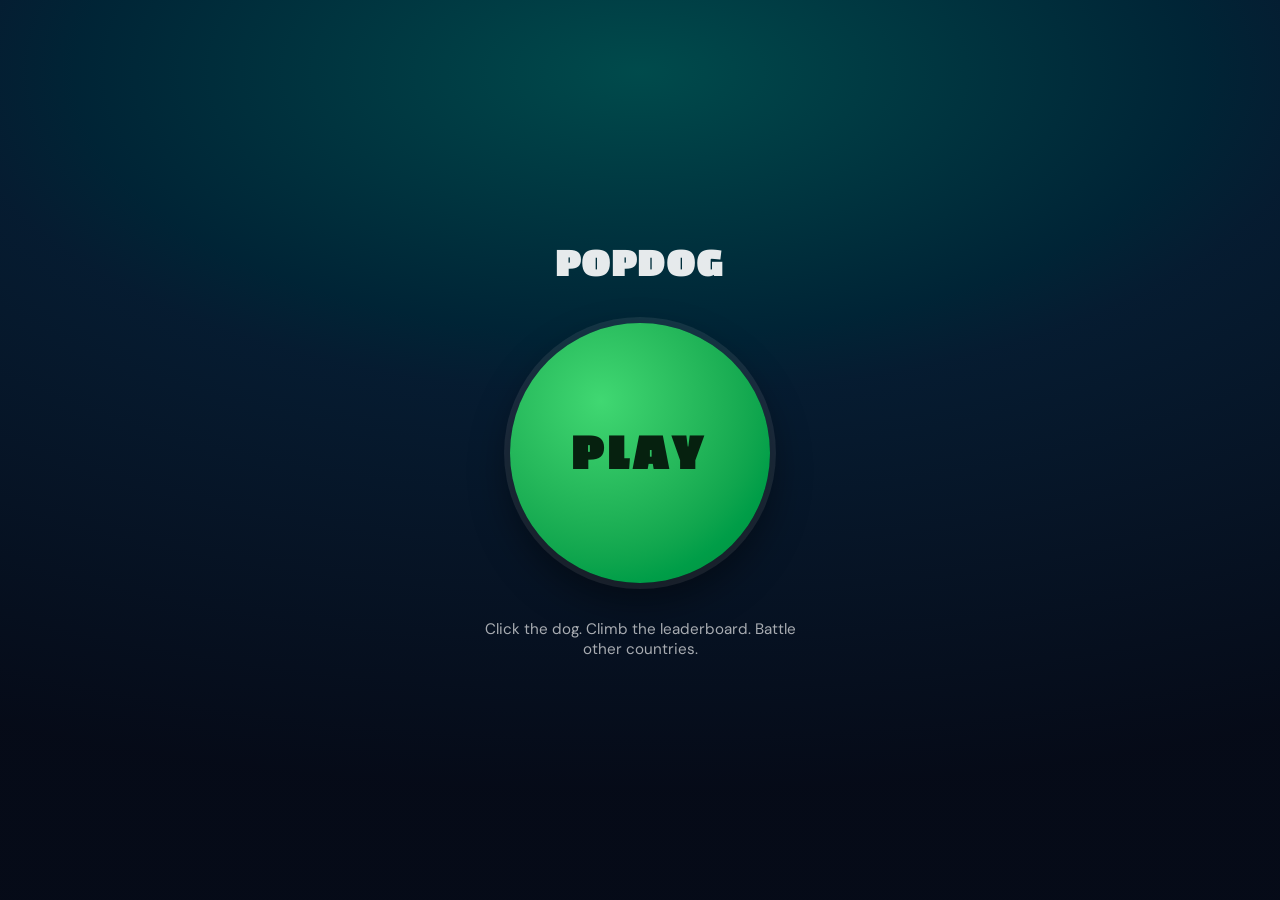
<file: index.html>
<!DOCTYPE html>
<html lang="en">
<head>
  <meta charset="UTF-8" />
  <script>
    // Bounce straight back to the welcome/ads screen if this tab didn't
    // arrive here via its PLAY button (e.g. a bookmarked/shared link to
    // this page directly) — keeps ads confined to first arrival instead of
    // letting a bookmark skip them. Runs before anything else loads so a
    // bounced visitor never sees a flash of the game.
    if (!sessionStorage.getItem("popdog_via_welcome")) {
      location.replace("welcome.html");
    }
  </script>
  <meta name="viewport" content="width=device-width, initial-scale=1.0, maximum-scale=1.0, user-scalable=no" />
  <meta name="theme-color" content="#0d1117" />
  <title>POPDOG</title>
  <script async src="https://www.googletagmanager.com/gtag/js?id=G-68BH9RHXPS"></script>
  <script>
    window.dataLayer = window.dataLayer || [];
    function gtag() { dataLayer.push(arguments); }
    gtag('js', new Date());
    gtag('config', 'G-68BH9RHXPS');
  </script>
  <link rel="preconnect" href="https://fonts.googleapis.com" />
  <link rel="preconnect" href="https://fonts.gstatic.com" crossorigin />
  <link href="https://fonts.googleapis.com/css2?family=Passion+One:wght@400;700;900&family=DM+Sans:ital,opsz,wght@0,9..40,400..900;1,9..40,700&display=swap" rel="stylesheet" />
  <link rel="stylesheet" href="style.2104f0f886.css" />
  <script src="https://challenges.cloudflare.com/turnstile/v0/api.js" async defer></script>
</head>
<body>
  <div class="app">
    <div class="scanlines" aria-hidden="true"></div>
    <div class="frenzy-veil" id="frenzy-veil" aria-hidden="true"></div>

    <!--
      Invisible Turnstile widget: gates click submission (see handleVerify
      in backend/main.go) on passing Cloudflare's bot check, without ever
      showing UI to a legitimate visitor. data-sitekey here is Cloudflare's
      published "always passes, invisible" test key — swap for the real
      site key before going live with a real TURNSTILE_SECRET_KEY.
    -->
    <div
      id="turnstile-widget"
      class="cf-turnstile"
      data-sitekey="1x00000000000000000000BB"
      data-size="invisible"
      data-callback="onTurnstileSuccess"
      data-error-callback="onTurnstileError"
    ></div>

    <button class="mute-btn" id="mute-btn" aria-label="Toggle sound" title="Toggle sound">🔊</button>

    <header class="app-header">
      <div class="you-block">
        <div class="country-pill">
          <span class="flag" id="you-flag">🌐</span>
          <span class="country-name" id="you-name">Somewhere</span>
        </div>
        <div class="rank-label" id="you-rank"></div>
        <div class="online-pill" id="online-pill" title="players online now">
          <span class="online-dot"></span>
          <span class="online-value" id="online-value">0</span>
          <span class="online-label">online</span>
        </div>
      </div>

      <div class="count-block">
        <div class="count" id="user-score">0</div>
        <div class="count-label">Pops</div>
      </div>

      <div class="cps-block">
        <div class="cps-pill">
          <span class="cps-value" id="cps-value">0</span>
          <span class="cps-unit">CPS</span>
        </div>
        <div class="cps-status" id="cps-status"></div>
      </div>
    </header>

    <main class="stage-wrap">
      <div class="stage" id="stage">
        <img
          id="dog"
          class="dog"
          src="Screenshot 2026-10-01 11.13.34.png"
          srcset="Screenshot 2026-10-01 11.13.34.png 480w, Screenshot 2026-10-01 11.13.34.png 960w, Screenshot 2026-10-01 11.13.34.png 1400w"
          sizes="(max-width: 644px) 116vw, 719px"
          alt="Popdog"
          draggable="false"
          loading="eager"
        />
      </div>
    </main>

    <div class="fx-layer" id="fx-layer" aria-hidden="true"></div>

    <div class="panels">
      <div class="battle-card">
        <div class="battle-row">
          <span class="battle-side">
            <span class="flag" id="battle-you-flag">🌐</span>
            <span class="battle-name" id="battle-you-name">You</span>
            <span class="battle-cps" id="battle-you-cps">0 CPS</span>
          </span>
          <span class="battle-mid">
            <span class="gap-label" id="gap-label">—</span>
            <span class="trend-label" id="trend-label"></span>
          </span>
          <span class="battle-side">
            <span class="battle-cps" id="battle-cps">0 CPS</span>
            <button class="battle-picker-btn" id="battle-picker-btn">
              <span class="battle-name" id="battle-name">—</span>
              <span class="chev">▼</span>
            </button>
            <span class="flag" id="battle-flag">🌐</span>
          </span>
        </div>
        <div class="tug-bar"><div class="tug-fill" id="tug-fill"></div></div>
        <ul class="battle-dropdown" id="battle-dropdown" hidden></ul>
      </div>

      <div class="board-card">
        <button class="board-toggle" id="board-toggle">
          <span>Country leaderboard</span>
          <span id="board-toggle-label">Show</span>
        </button>
        <div class="board-dropdown" id="board-dropdown" hidden>
          <div class="board-tabs">
            <button class="tab active" data-tab="alltime">All-Time</button>
            <button class="tab" data-tab="today">Today</button>
          </div>
          <ul class="board-list" id="board-list"></ul>
          <div class="board-status" id="board-status"></div>
        </div>
      </div>
    </div>
  </div>

  <div class="build-tag" id="build-tag">build 2026-08-20 20:05 UTC</div>

  <script src="app.39861b38a5.js"></script>
<script type="module" src="https://static.cloudflareinsights.com/beacon.min.js/v31edd6df95cf4e85bb4c19e7a9bdbcba1788362987495" integrity="sha512-iIg7k2xntmwu6/uSb5tpc/hySgZc4eoL31yB29W6tJFo2akwjPWcEqnCEdJvGexCL0KEQwVYv5BlowfhVz26hg==" data-cf-beacon='{"version":"2024.11.0","token":"004de040a85e4fe28e4f21c2bb2f13f2","r":1,"spa":2}' crossorigin="anonymous"></script>
</body>
</html>
</file>
<file: style.2104f0f886.css>
*,::after,::before {
  box-sizing:border-box;
  margin:0;
padding:0}

html {
  font-size:16px;
  -webkit-text-size-adjust:100%;
-webkit-tap-highlight-color:transparent}

body {
  font-family:'DM Sans',-apple-system,BlinkMacSystemFont,"Segoe UI",Roboto,sans-serif;
  background:#0d1117;
  color:#fff;
  touch-action:manipulation;
  user-select:none;
  -webkit-user-select:none;
overflow-x:hidden}

.app {
  position:relative;
  width:100%;
  height:100dvh;
  overflow:hidden;
  display:flex;
  flex-direction:column;
  align-items:center;
  background:radial-gradient(120% 80% at 50% 8%,oklch(.36 .09 195) 0,oklch(.22 .05 250) 45%,oklch(.15 .03 265) 100%);
cursor:pointer}

.scanlines {
  position:absolute;
  inset:0;
  pointer-events:none;
  opacity:.16;
  background-image:repeating-linear-gradient(0deg,rgba(255,255,255,.5) 0 1px,transparent 1px 8px);
animation:pd-drift 9s linear infinite}

@keyframes pd-drift {
  0% {
  background-position:0 0}

  100% {
  background-position:0 -240px}

}

.frenzy-veil {
  position:absolute;
  inset:0;
  pointer-events:none;
  z-index:5;
  opacity:0;
  transition:opacity 220ms ease;
background:radial-gradient(90% 60% at 50% 55%,rgba(255,40,40,0) 0,rgba(255,30,30,.42) 70%,rgba(120,0,0,.75) 100%)}

.app.angry .frenzy-veil,.app.frenzy .frenzy-veil {
opacity:1}

.mute-btn {
  display:none;
  position:fixed;
  top:12px;
  right:12px;
  z-index:200;
  background:rgba(255,255,255,.1);
  border:1px solid rgba(255,255,255,.16);
  color:#fff;
  font-size:1.2rem;
  width:38px;
  height:38px;
  border-radius:50%;
  cursor:pointer;
  align-items:center;
  justify-content:center;
  transition:background .2s,transform .15s;
  backdrop-filter:blur(8px);
-webkit-backdrop-filter:blur(8px)}

.mute-btn:hover {
  background:rgba(255,255,255,.18);
transform:scale(1.08)}

.mute-btn.muted {
  background:rgba(255,60,60,.25);
border-color:rgba(255,60,60,.4)}

.build-tag {
  position:fixed;
  bottom:6px;
  left:8px;
  z-index:300;
  font-family:monospace;
  font-size:.65rem;
  color:rgba(255,255,255,.35);
  pointer-events:none;
user-select:none}

.app-header {
  position:relative;
  z-index:3;
  width:100%;
  max-width:720px;
  padding:14px 16px 0;
  display:grid;
  grid-template-columns:1fr auto 1fr;
  align-items:start;
gap:8px}

.you-block {
  display:flex;
  flex-direction:column;
  gap:4px;
align-items:flex-start}

.country-pill {
  display:flex;
  align-items:center;
  gap:6px;
  padding:6px 10px;
  border-radius:999px;
  background:rgba(255,255,255,.1);
  border:1px solid rgba(255,255,255,.16);
  backdrop-filter:blur(8px);
-webkit-backdrop-filter:blur(8px)}

.flag {
  font-size:15px;
line-height:1}

.country-name {
  font-weight:800;
  font-size:12px;
  letter-spacing:.06em;
text-transform:uppercase}

.rank-label {
  font-weight:700;
  font-size:11px;
  letter-spacing:.1em;
  text-transform:uppercase;
  color:oklch(.86 .19 140);
  padding-left:4px;
min-height:1em}

.online-pill {
  display:flex;
  align-items:center;
  gap:5px;
  padding:4px 9px 4px 7px;
  border-radius:999px;
  background:rgba(255,255,255,.08);
border:1px solid rgba(255,255,255,.14)}

.online-dot {
  width:6px;
  height:6px;
  flex:none;
  border-radius:50%;
  background:oklch(.86 .19 140);
  box-shadow:0 0 6px oklch(.86 .19 140 / .8);
animation:pd-pulse 1.8s ease-in-out infinite}

@keyframes pd-pulse {
  0%,100% {
  opacity:1}

  50% {
  opacity:.35}

}

.online-value {
  font-weight:800;
  font-size:11px;
  color:#fff;
font-variant-numeric:tabular-nums}

.online-label {
  font-weight:700;
  font-size:10px;
  letter-spacing:.08em;
  text-transform:uppercase;
color:rgba(255,255,255,.55)}

.count-block {
  display:flex;
  flex-direction:column;
  align-items:center;
line-height:.82}

.count {
  font-family:'Passion One',sans-serif;
  font-weight:900;
  font-size:clamp(46px, 12vw, 82px);
  letter-spacing:-.02em;
  text-shadow:0 6px 0 rgba(0,0,0,.35);
font-variant-numeric:tabular-nums}

.count-label {
  font-weight:800;
  font-size:10px;
  letter-spacing:.22em;
  text-transform:uppercase;
  color:rgba(255,255,255,.6);
margin-top:8px}

.cps-block {
  display:flex;
  flex-direction:column;
  align-items:flex-end;
gap:4px}

.cps-pill {
  display:flex;
  align-items:baseline;
  gap:4px;
  padding:6px 12px;
  border-radius:999px;
  background:oklch(.86 .19 140);
color:#0d1117}

.cps-value {
  font-family:'Passion One',sans-serif;
  font-weight:700;
  font-size:22px;
line-height:1}

.cps-unit {
  font-weight:900;
  font-size:10px;
letter-spacing:.1em}

.cps-status {
  font-weight:700;
  font-size:11px;
  letter-spacing:.1em;
  text-transform:uppercase;
  color:rgba(255,255,255,.55);
  padding-right:4px;
min-height:1em}

.app.frenzy .cps-status {
color:oklch(.72 .2 25)}

.stage-wrap {
  position:relative;
  z-index:2;
  flex:1 1 0;
  min-height:150px;
  width:100%;
  max-width:720px;
container-type:inline-size}

.stage {
  position:absolute;
  top:28px;
  right:0;
  bottom:0;
  left:0;
  max-width:620px;
  margin:0 auto;
  display:flex;
  align-items:flex-end;
  justify-content:center;
  overflow:hidden;
  background:#f7f9f6;
  border-radius:34px 34px 0 0;
  border:2px solid rgba(255,255,255,.28);
  border-bottom:none;
  box-shadow:0 0 70px rgba(150,255,200,.18);
transition:background .2s linear,box-shadow .2s linear,border-color .2s linear}

.app.angry .stage,.app.frenzy .stage {
  background:#fdf3f3;
  border-color:oklch(.62 .22 25);
  box-shadow:0 0 90px rgba(255,60,60,.55);
animation:pd-shake 260ms linear infinite}

@keyframes pd-shake {
  0%,100% {
  transform:translate(0,0)}

  20% {
  transform:translate(-6px,3px)}

  40% {
  transform:translate(5px,-4px)}

  60% {
  transform:translate(-4px,-2px)}

  80% {
  transform:translate(4px,3px)}

}

.dog {
  width:116%;
  height:100%;
  object-fit:cover;
  object-position:center 78%;
  display:block;
  pointer-events:none;
transition:filter 150ms ease}

@container (max-width:437px) {
  .stage {
    top:auto;
    height:auto;
    aspect-ratio:4/3;
  max-height:calc(100% - 28px)}

}

.app.angry .dog,.app.frenzy .dog {
filter:saturate(2.2) hue-rotate(-18deg) brightness(.95) contrast(1.15)}

.fx-layer {
  position:fixed;
  inset:0;
  pointer-events:none;
z-index:250}

.ring {
  position:fixed;
  width:150px;
  height:150px;
  border-radius:999px;
  border:4px solid oklch(.72 .19 140 / .75);
  pointer-events:none;
animation:pd-ring 620ms ease-out forwards}

.app.frenzy .fx-layer .ring {
border-color:oklch(.62 .22 25 / .8)}

@keyframes pd-ring {
  0% {
    transform:translate(-50%,-50%) scale(.3);
  opacity:.85}

  100% {
    transform:translate(-50%,-50%) scale(2.6);
  opacity:0}

}

.pop-label {
  position:fixed;
  font-family:'Passion One',sans-serif;
  font-weight:900;
  font-size:30px;
  color:#111820;
  text-shadow:0 0 3px #fff,0 0 8px rgba(255,255,255,.9),0 2px 0 rgba(255,255,255,.8);
  pointer-events:none;
  white-space:nowrap;
animation:pd-float .9s cubic-bezier(.2,.7,.3,1) forwards}

.pop-label.big {
  font-size:46px;
color:oklch(.72 .2 140)}

@keyframes pd-float {
  0% {
    transform:translate(-50%,0) scale(.6) rotate(var(--r));
  opacity:1}

  100% {
    transform:translate(-50%,-180px) scale(1.35) rotate(var(--r));
  opacity:0}

}

.panels {
  position:relative;
  z-index:3;
  flex:0 0 auto;
  width:100%;
  max-width:720px;
  padding:0 16px 18px;
  display:flex;
  flex-direction:column;
gap:10px}

.battle-card,.board-card {
  position:relative;
  border-radius:18px;
  background:rgba(255,255,255,.07);
  border:1px solid rgba(255,255,255,.14);
  backdrop-filter:blur(10px);
-webkit-backdrop-filter:blur(10px)}

.battle-card {
  display:flex;
  flex-direction:column;
  gap:7px;
padding:12px 14px}

.battle-row {
  display:flex;
  align-items:center;
  justify-content:space-between;
  font-weight:900;
  font-size:11px;
  letter-spacing:.14em;
  text-transform:uppercase;
gap:6px}

.battle-side {
  display:flex;
  align-items:center;
  gap:7px;
white-space:nowrap}

.battle-side .flag {
font-size:30px}

.battle-cps {
  font-family:'DM Sans',sans-serif;
  font-weight:700;
  font-size:11px;
  letter-spacing:.04em;
color:oklch(.86 .19 140)}

.battle-mid {
  display:flex;
  flex-direction:column;
  align-items:center;
  gap:2px;
  white-space:nowrap;
padding:0 8px}

.gap-label {
  color:oklch(.86 .19 140);
animation:pd-pulse 1.6s ease-in-out infinite}

@keyframes pd-pulse {
  0%,100% {
  opacity:.55}

  50% {
  opacity:1}

}

.trend-label {
  font-family:'DM Sans',sans-serif;
  font-weight:900;
  font-size:9px;
letter-spacing:.14em}

.trend-label.catching {
color:oklch(.86 .19 140)}

.trend-label.losing {
color:oklch(.7 .19 25)}

.battle-picker-btn {
  display:flex;
  align-items:center;
  gap:5px;
  white-space:nowrap;
  padding:0;
  margin:0;
  border:none;
  background:0 0;
  color:inherit;
  font:inherit;
  letter-spacing:inherit;
  text-transform:inherit;
cursor:pointer}

.battle-picker-btn:hover .battle-name {
opacity:.7}

.battle-picker-btn .chev {
  font-size:9px;
color:oklch(.86 .19 140)}

.tug-bar {
  position:relative;
  height:14px;
  border-radius:999px;
  overflow:hidden;
background:oklch(.55 .19 25)}

.tug-fill {
  position:absolute;
  inset:0;
  right:auto;
  width:50%;
  background:oklch(.86 .19 140);
  box-shadow:0 0 18px oklch(.86 .19 140);
transition:width 260ms ease}

.battle-dropdown,.board-dropdown {
  display:flex;
  flex-direction:column;
  gap:2px;
  padding:10px;
  max-height:min(52dvh,340px);
  overflow-y:auto;
  border-radius:18px;
  background:rgba(14,20,28,.94);
  border:1px solid rgba(255,255,255,.16);
  backdrop-filter:blur(14px);
  -webkit-backdrop-filter:blur(14px);
list-style:none}

.battle-dropdown {
  position:absolute;
  left:0;
  right:0;
  bottom:calc(100% + 8px);
  z-index:5;
box-shadow:0 -18px 50px rgba(0,0,0,.45)}

.battle-dropdown[hidden],.board-dropdown[hidden] {
display:none}

.battle-dropdown-title {
  position:sticky;
  top:-10px;
  z-index:1;
  margin:-10px -10px 0;
  padding:14px 18px 8px;
  background:rgba(14,20,28,.97);
  font-weight:900;
  font-size:10px;
  letter-spacing:.16em;
  text-transform:uppercase;
color:rgba(255,255,255,.5)}

.picker-row {
  display:flex;
  align-items:center;
  gap:10px;
  padding:8px 10px;
  border-radius:12px;
  cursor:pointer;
  background:0 0;
  border:1px solid transparent;
color:#fff}

.picker-row:hover {
background:rgba(255,255,255,.06)}

.picker-row.selected {
  background:rgba(150,255,190,.14);
border-color:oklch(.86 .19 140 / .5)}

.picker-rank {
  width:26px;
  font-family:'Passion One',sans-serif;
  font-size:18px;
color:rgba(255,255,255,.5)}

.picker-flag {
font-size:17px}

.picker-name {
  flex:1;
  font-weight:900;
  font-size:11px;
  letter-spacing:.14em;
text-transform:uppercase}

.picker-tag {
  font-weight:700;
  font-size:10px;
  letter-spacing:.1em;
  text-transform:uppercase;
color:oklch(.86 .19 140)}

.picker-score {
  font-family:'Passion One',sans-serif;
  font-size:19px;
letter-spacing:.01em}

.board-toggle {
  width:100%;
  display:flex;
  align-items:center;
  justify-content:space-between;
  padding:12px 14px;
  cursor:pointer;
  background:0 0;
  border:none;
  color:inherit;
font:inherit}

.board-toggle span:first-child {
  font-weight:900;
  font-size:11px;
  letter-spacing:.14em;
  text-transform:uppercase;
color:rgba(255,255,255,.85)}

.board-toggle span:last-child {
  font-weight:900;
  font-size:11px;
  letter-spacing:.1em;
color:oklch(.86 .19 140)}

.board-dropdown {
  position:absolute;
  left:0;
  right:0;
  bottom:calc(100% + 8px);
  box-shadow:0 -18px 50px rgba(0,0,0,.45);
  background:rgba(14,20,28,.92);
  padding:10px;
gap:8px}

.board-tabs {
  display:flex;
  gap:2px;
  background:rgba(0,0,0,.3);
  border-radius:10px;
padding:3px}

.tab {
  flex:1;
  padding:8px;
  border:none;
  background:0 0;
  color:rgba(255,255,255,.45);
  font-size:.8rem;
  font-weight:600;
  cursor:pointer;
  border-radius:8px;
  transition:all .2s;
  text-transform:uppercase;
letter-spacing:.06em}

.tab.active {
  background:oklch(.86 .19 140);
color:#0d1117}

.tab:hover:not(.active) {
  color:#fff;
background:rgba(255,255,255,.08)}

.board-list {
  list-style:none;
  max-height:280px;
  overflow-y:auto;
  border-radius:10px;
  scrollbar-width:thin;
scrollbar-color:oklch(0.86 0.19 140 / 0.35) transparent}

.board-list::-webkit-scrollbar {
width:4px}

.board-list::-webkit-scrollbar-thumb {
  background:oklch(.86 .19 140 / .35);
border-radius:2px}

.board-item {
  display:flex;
  align-items:center;
  gap:8px;
  padding:8px 10px;
  border-radius:10px;
transition:background .15s}

.board-item.you {
  background:rgba(150,255,190,.14);
border:1px solid oklch(.86 .19 140 / .5)}

.board-item:hover {
background:rgba(255,255,255,.06)}

.board-rank {
  font-family:'Passion One',sans-serif;
  font-size:.9rem;
  font-weight:700;
  color:rgba(255,255,255,.5);
  min-width:24px;
text-align:center}

.board-rank.top {
color:oklch(.86 .19 140)}

.board-flag {
  font-size:1.1rem;
line-height:1}

.board-name {
  font-size:.8rem;
  font-weight:800;
  color:rgba(255,255,255,.9);
  flex:1;
  white-space:nowrap;
  overflow:hidden;
text-overflow:ellipsis}

.board-score {
  margin-left:auto;
  font-family:'Passion One',sans-serif;
  font-size:1rem;
  font-weight:700;
  font-variant-numeric:tabular-nums;
color:oklch(.86 .19 140)}

.board-status {
  text-align:center;
  padding:12px;
  font-size:.8rem;
color:rgba(255,255,255,.4)}

@media (min-width:600px) {
  .stage {
  top:36px}

}

@media (max-width:420px) {
  .battle-name,.country-name {
  display:none}

  .board-name,.picker-name {
  font-size:0}

  .board-name::after,.picker-name::after {
  content:attr(data-code)}

  .picker-name::after {
  font-size:13px}

  .board-name::after {
  font-size:.8rem}

  .app-header {
    padding:12px 10px 0;
  gap:4px}

  .country-pill {
    padding:5px 8px;
  gap:4px}

  .rank-label {
  font-size:0}

  .rank-label::after {
    content:attr(data-rank);
  font-size:10px}

  .online-pill {
  padding:4px 7px}

  .online-label {
  display:none}

}
</file>
